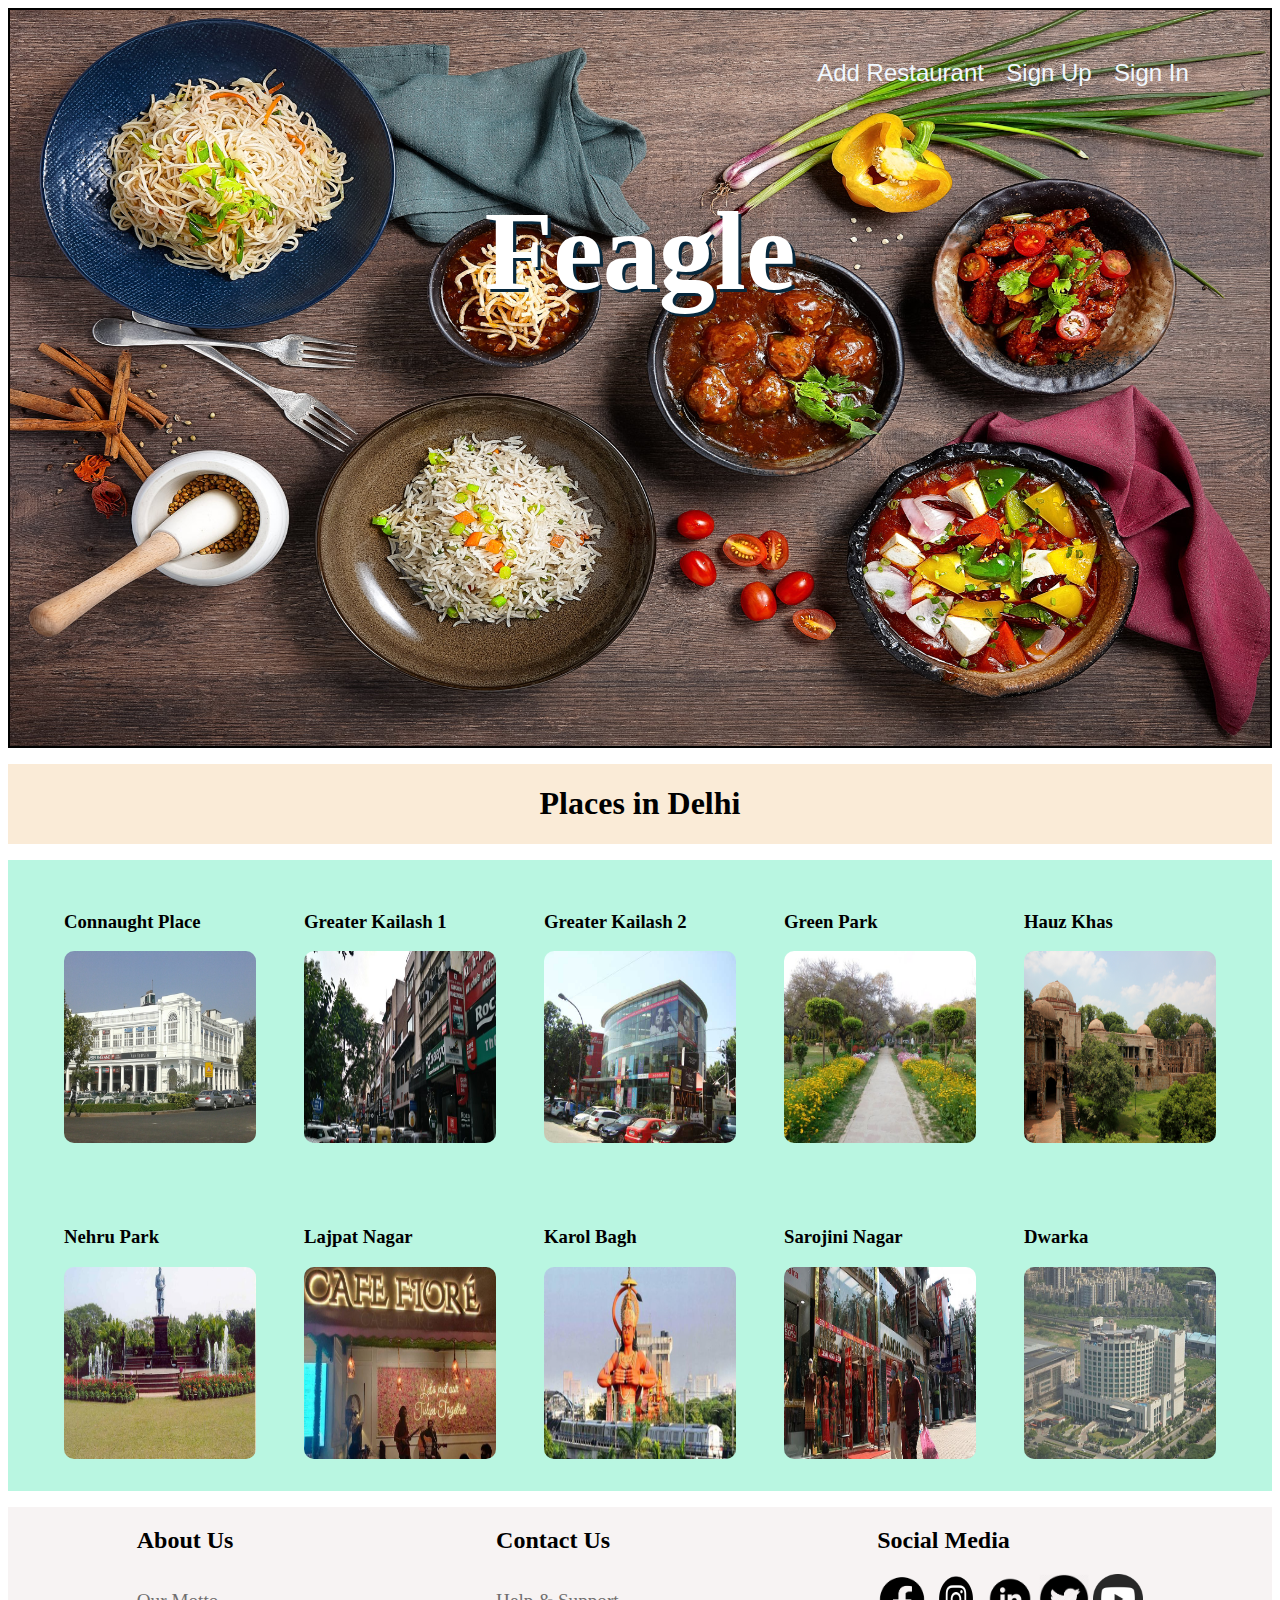
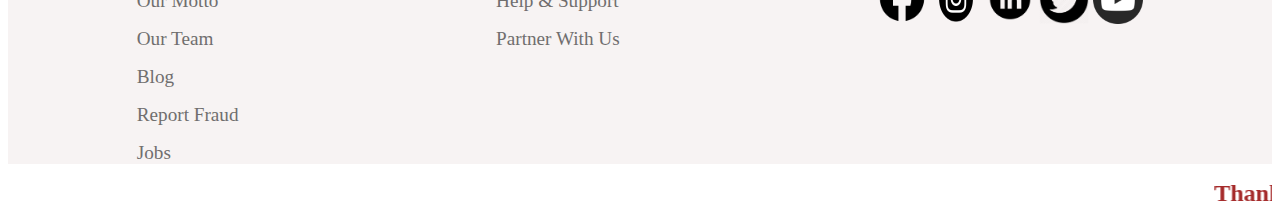
<file: index.html>
<!DOCTYPE html>
<html lang="en">
<head>
    <meta charset="UTF-8">
    <meta http-equiv="X-UA-Compatible" content="IE=edge">
    <meta name="viewport" content="width=device-width, initial-scale=1.0">
    <title>Webkriti</title>
    <link rel="stylesheet" href="styles.css">
</head>
<body>  
    <!-- div1    -->
    <div class="div_body">
        <img src="images/frontp image.jpg" alt="image" class="body-image">
        <div class="h1_heading">
        <h1 class="headingMain">
            Feagle
        </h1>
    </div>
    </div> 
<!-- div2 -->
    <div class="buttons">
    <button type="submit" class="button1">
        Add Restaurant
       <!-- <a href="" class="button_item">Add Restaurant</a> -->
    </button>
    <button type="submit" class="button1">
        Sign Up
        <!-- <a href="signup.html" target="_main" class="button_item">Sign up</a> -->
    </button>

    <button type="submit" class="button1">
        Sign In
       <!-- <a href="login.html" class="button_item" target="_main">Login</a>   -->
    </button>
</div>

<!-- div3 -->
<div class="headingPlaces">
  <h1 class="PD">
    Places in Delhi
  </h1>
</div>

<!-- div4 -->
     <div class="places"> 
        <!-- div5 -->
        <div class="places_5">
        <div class="img_box">
            <h3 class="places_hover">
                Connaught Place
            </h3>
            <img src="images/places/conplace.jpg "  alt="image" class="place_images">
        </div>

    <div class="img_box">
        <h3 class="places_hover">
            Greater Kailash 1
        </h3>
   <img src="images/places/gk1.jpg "  alt="image" class="place_images">
</div>

  <div class="img_box">
    <h3 class="places_hover">
        Greater Kailash 2
    </h3>
   <img id="gk2" src="images/places/gk2.jpg "  alt="image" class="place_images"> 
</div>
 
<div class="img_box">
    <h3 class="places_hover">
        Green Park
    </h3>
   <img src="images/places/green park.jpg "  alt="image" class="place_images"> 
</div>

 <div class="img_box">
    <h3 class="places_hover">
        Hauz Khas
    </h3>
    <img id="hk" src="images/places/Hauz_khas,_New_Delhi.jpg "  alt="image" class="place_images">
</div>
</div>
<!-- div6 -->
<div class="places_5">
 <div class="img_box">
    <h3 class="places_hover">
        Nehru Park
    </h3>
   <img src="images/places/nehru park.jpg "  alt="image" class="place_images">
</div>

 <div class="img_box">
    <h3 class="places_hover">
        Lajpat Nagar
    </h3 class="places_hover">
   
   <img src="images/places/lajNagar.jpg "  alt="image" class="place_images">   
</div>

<div class="img_box">

    <h3 class="places_hover">
        Karol Bagh
    </h3>
   <img id="kb" src="images/places/karolBagh1.jpg "  alt="image" class="place_images">
</div>

<div class="img_box">
    <h3 class="places_hover">
        Sarojini Nagar
    </h3>
   <img id="sn" src="images/places/sarNagar.avif "  alt="image" class="place_images">  
</div>

<div class="img_box">
    <h3 class="places_hover">
        Dwarka
    </h3>
   <img id="dw" src="images/places/dwarka.png "  alt="image" class="place_images"> 
</div>  
</div> 
</div> 

    <div class="footer-container">
        <div class="footer">
          <div class="footer-heading">
            <h2>
                About Us
            </h2>
            <a href="#" target="_main" class="footer-anchor">Our Motto</a>
            <a href="#" target="_main" class="footer-anchor">Our Team</a>
            <a href="#" target="_main"class="footer-anchor">Blog</a>
            <a href="#" target="_main"class="footer-anchor">Report Fraud</a>
            <a href="#" target="_main" class="footer-anchor">Jobs</a>
          </div>
          <div class="footer-heading">
            <h2>
                Contact Us
            </h2>
            <a href="$" target="_main" class="footer-anchor">Help & Support</a>
            <a href="$" target="_main" class="footer-anchor">Partner With Us</a>
            
          </div>
         <div class="footer-heading_footer">
            <h2>
                Social Media
            </h2>
            <a href="%" target="_main"><img src="images/social media logo/facebook-logo.png" alt="image" class="socialMedia"></a>
            <a href="%" target="_main"><img src="images/social media logo/Instagram-logo.png" alt="image" class="socialMedia"></a>
            <a href="%" target="_main"><img src="images/social media logo/Linkedin-In.png" alt="image" class="socialMedia"></a>
            <a href="%" target="_main"><img src="images/social media logo/twitter_logo.png" alt="image" class="socialMedia"></a>
            <a href="%" target="_main"><img src="images/social media logo/youtube-logo.png" alt="image" class="socialMedia"></a>
         </div>
        </div>
    </div>
    <marquee behavior="" direction="" class="ending-note">Thanking for visiting our website</marquee>
</body>
</html>
</file>
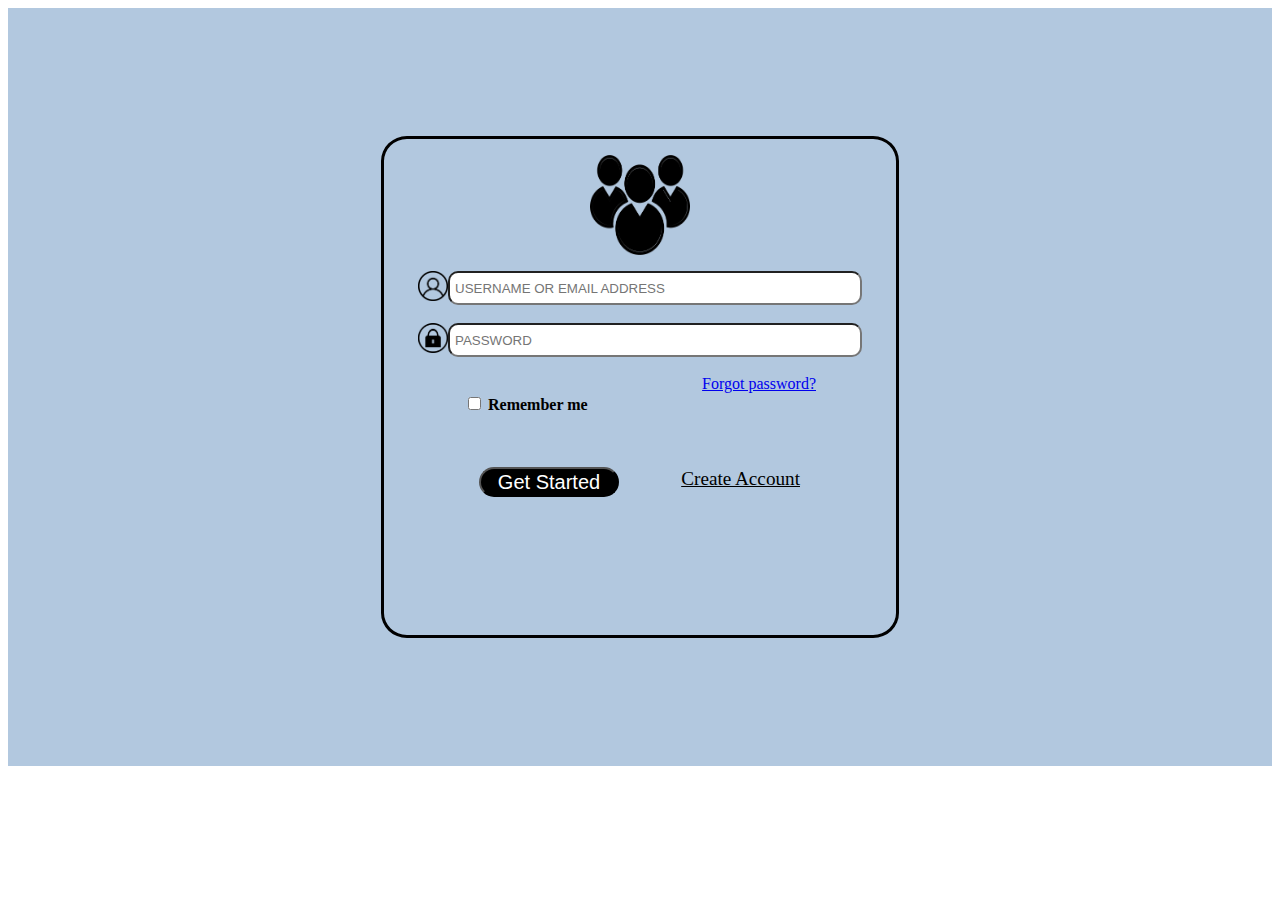
<file: login.html>
<!DOCTYPE html>
<html lang="en">
<head>
    <meta charset="UTF-8">
    <meta http-equiv="X-UA-Compatible" content="IE=edge">
    <meta name="viewport" content="width=device-width, initial-scale=1.0">
    <title>Log In Page</title>
    <link rel="stylesheet" href="signup style.css";
</head>
<body>
  <!-- div1 -->
  <div class="main_box">
  <!-- div2 -->
  <div class="sub_box">
    <!-- div3 -->
  <div class="main_img">
     <img src="images/human_icon_main.png" alt="image" height="100px" width="100px">
  </div>
  <!-- div4 -->
  <div class="input_1">
    <img src="images/human icon 4.png" alt="image" height="30px" width="30px">
    <input type="text" name="login1" class="input-box" placeholder="USERNAME OR EMAIL ADDRESS">
    </div>
    <br>
    <!-- div5 -->
    <div class="input_1">
    <img src="images/lock.png" alt="image" height="30px" width="30px">
    <input type="password" name="login2" class="input-box" placeholder="PASSWORD">
  </div>
  <br>
<!-- div6 -->
  <div class="checkbox">
    <div>
   <input type="checkbox">
   <h4 class="checkbox-text">
    Remember me 
   </h4> 
  </div>
     <a href="&">Forgot password?
</div>
<!-- div7 -->
  <div class="footer">
    <button type="submit" class="get-button">
      Get Started
    </button>
    <a href="signup.html" class="create-account">Create Account</a>
  </div>

</div>
</div>
</body>
</html>
</file>
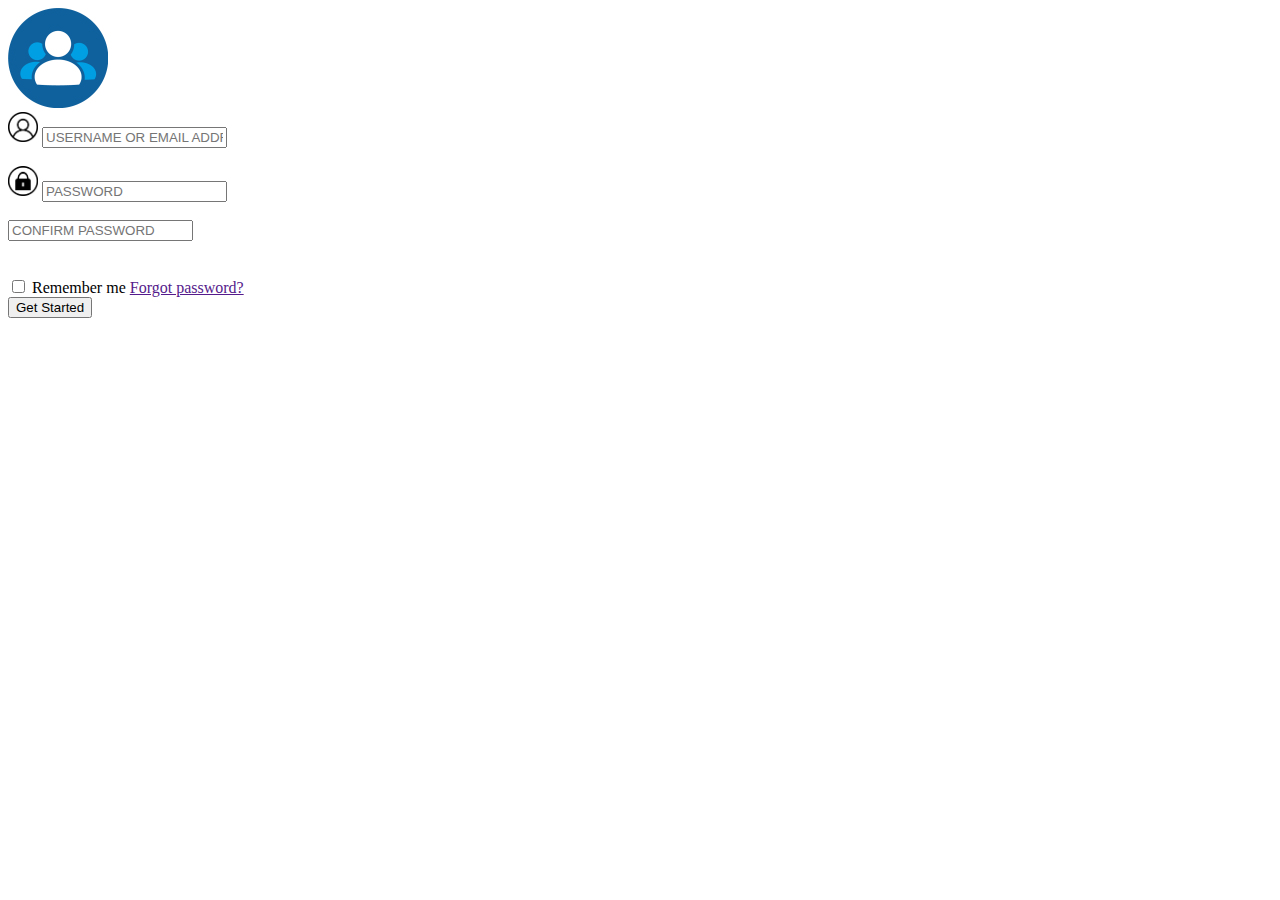
<file: signup.html>
<!DOCTYPE html>
<html lang="en">
<head>
    <meta charset="UTF-8">
    <meta http-equiv="X-UA-Compatible" content="IE=edge">
    <meta name="viewport" content="width=device-width, initial-scale=1.0">
    <title>signup Page</title>
    <link rel="stylesheet" href="signup style.css">  
</head>
<body>
  <div class="data">
  <div class="hi">
     <img src="images/human icon2.png" alt="image" height="100px" width="100px">
  </div>

    <img src="images/human icon 4.png" alt="image" height="30px" width="30px">
    <input type="text" name="login1" id="un" placeholder="USERNAME OR EMAIL ADDRESS">
    <br>
    <br>
    
    <img src="images/lock.png" alt="image" height="30px" width="30px">
    <input type="password" name="login2" id="pw" placeholder="PASSWORD">
    <br>
    <br>
    <input type="password" name="login2" id="pw" placeholder="CONFIRM PASSWORD">
    <br>
    <br>
    <br>
    
    <span class="cb">
   <input type="checkbox">
   <span class="rm">
    Remember me </span>
   <span class="fp">
     <a href="">Forgot password?
   </span>
  </span>
  <br>
  <div class="button1" >
    <button type="submit" class="Gs">
      Get Started
    </button>
  </div>

  <a href=""></a>
</div>
</body>
</html>
</file>
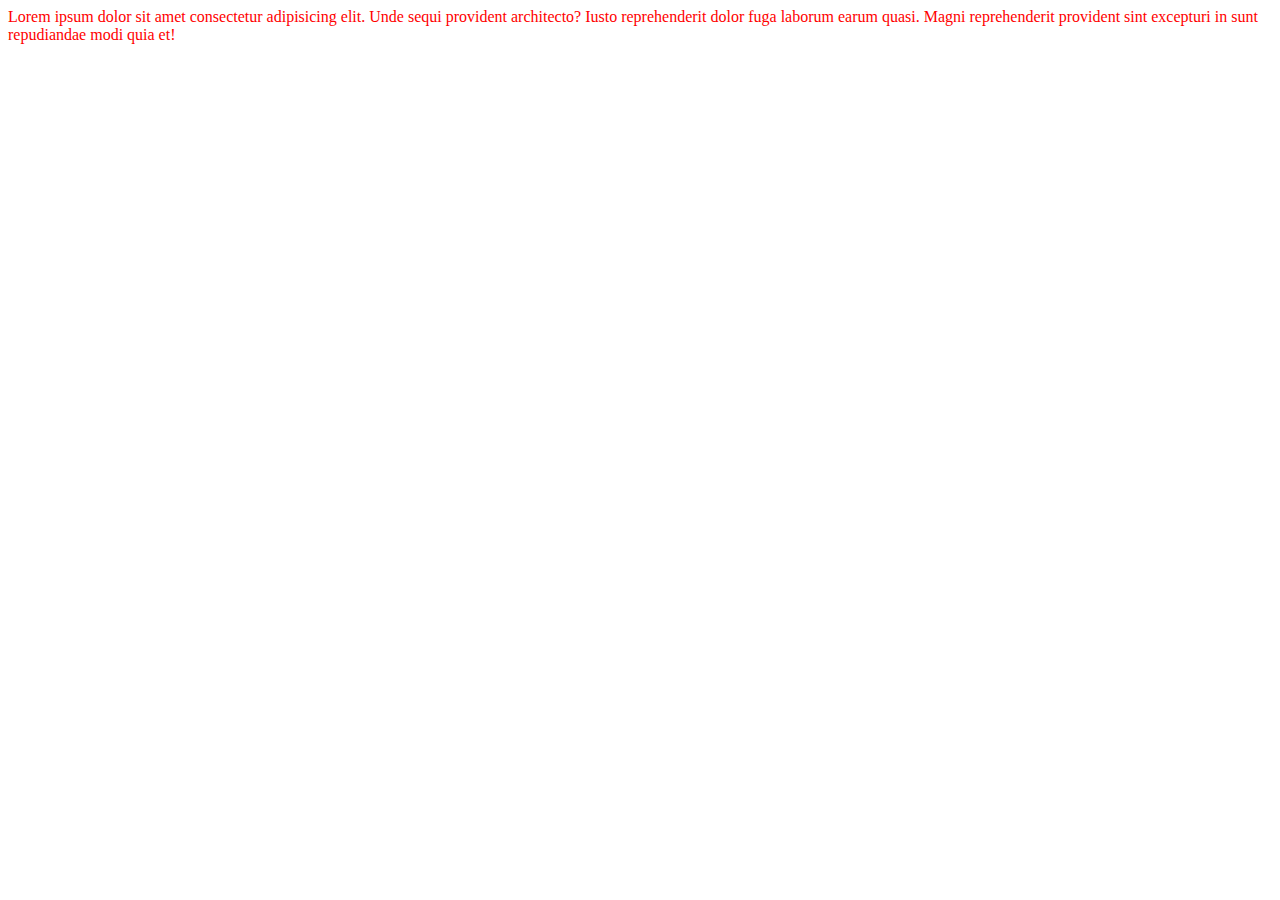
<file: web.html>
<!DOCTYPE html>
<html lang="en">
<head>
    <meta charset="UTF-8">
    <meta http-equiv="X-UA-Compatible" content="IE=edge">
    <meta name="viewport" content="width=device-width, initial-scale=1.0">
    <title>Document</title>
    <style>
        body{
            color: red;
        }
    </style>
</head>
<body>
    Lorem ipsum dolor sit amet consectetur adipisicing elit. Unde sequi provident architecto? Iusto reprehenderit dolor fuga laborum earum quasi. Magni reprehenderit provident sint excepturi in sunt repudiandae modi quia et!
</body>
</html>
</file>
<file: styles.css>
.div_body{
    border: 2px solid black;
    display: flex;
    justify-content: center;
    align-items: center;
    flex-wrap: wrap;
}
body{
    overflow-x: hidden;
}

.body-image{
    width: 100%;
    height: 46rem;
}
/* div1 */
.h1_heading{
    display: flex;
    flex-direction: row;
    justify-content: center;
    position: absolute;
    top: 7rem;
}
.headingMain{   
    font-size: 7rem;
    color:white;
    text-shadow: 0.2rem 0.2rem #06283D;
}

@media (max-width: 41rem){
    .h1_heading{
        top: 12rem;
    }
    .headingMain{
        font-size: 3rem;

    }
}
/* div2 */
.buttons{
    position:absolute;
    top: 3rem;
    right: 5rem;
    display: flex;
    flex-wrap:wrap;
    flex-direction: row;
    justify-content: flex-end;
}
.button1{
    color:aliceblue;
    padding: 0.7rem;
    background: none;
    border:none;
    font-size: 1.5rem;
    border-radius: 2rem;
}

.button_item{
    color:aliceblue;
    text-decoration: none ;
}

a:hover{
    color: black;
}
.headingPlaces{
    display: flex;
    justify-content: center;
    background-color: antiquewhite;
    margin: 1rem 0 0 0;
}

.place_images{
    height: 12rem;
    width: 12rem;
    border-radius: 0.625rem;
}
/* div5 */
.places{
    background-color: rgb(185, 246, 225);
    margin: 1rem 0 1rem 0;
}
/* div6 */
.places_5{
    display: flex;
    flex-direction: row;
    justify-content: space-around;
    flex-wrap: wrap;
    padding: 2rem;
}
.img_box{
    display: flex;
    flex-direction: column;
    flex-wrap: wrap;
    column-gap: 10rem;
    
}

.places_hover:hover{
    color: brown;
}
/* footer */

.footer-container{
    background-color: rgb(247, 243, 243);
}
.footer{
    display: flex;
    flex-direction: row;
    flex-wrap: wrap;
    justify-content: space-around;
}

.footer-heading{
    display: flex;
    flex-direction: column;
    flex-wrap: wrap;
    row-gap: 1rem;
}

.footer-anchor{
    color: rgb(112, 110, 110);
    text-decoration: none;
    font-size: 1.2rem;
}
.socialMedia{
    height: 3.125rem;
    width: 3.125rem;
    background: none;
}

@media (max-width: 29rem){
    .footer{
        flex-direction: column;
    }
}
.ending-note{
    margin-top: 1rem;
    color: brown;
    font-size: 1.5rem;
    font-weight: bold;
}
</file>
<file: signup style.css>
/* div1 */
.main_box{
    display:flex;
    flex-direction: row;
    justify-content: center;
    align-items: center;
    text-align: center;
    flex-wrap: wrap;
    height: 100%;
    width: 100%;
    /* left: 25%;
    margin-top: 6.25rem;
    border: 0.1rem solid;
    
    border-radius: 5%; */
    background-color:#B2C8DF;
}
/* div2 */
.sub_box{
    display: flex;
    flex-direction: column;
    flex-wrap: wrap;
    height: 31rem;
    width: 32rem;
    border: 0.2rem solid black;
    margin: 8rem 0 8rem 0;
    border-radius: 5%;
}
/* div3 */
.main_img{
    display: flex;
    justify-content: center;
    margin: 1rem;
    flex-wrap: wrap;
}
/* div4  div5*/
.input_1{
    display: flex;
    flex-direction: row;
    justify-content: center;
    flex-wrap: wrap;
}
/* div6 */

.checkbox, .footer{
    display: flex;
    flex-wrap: wrap;
    flex-direction: row;
    justify-content: space-between;
    margin: 0 5rem 1rem 5rem;
}

.checkbox-text{
    display: inline-block;
}
.input-box{
    position: relative;
    border-radius: 0.625rem;
    height: 1.25rem;
    width: 25rem;
    padding:0.3125rem;
}

.get-button{
    height: 1.875rem;
    width: 8.75rem;
    padding: 0.125rem;
    border-radius: 1.25rem;
    font-size: 1.25rem;
    color:white;
    background-color: black;
    margin: 0.9375rem;

}

.get-button:hover{
    color: #1746A2;
}

.create-account{
    font-size: 1.2rem;
    padding: 1rem;
    color:black;
}
</file>
